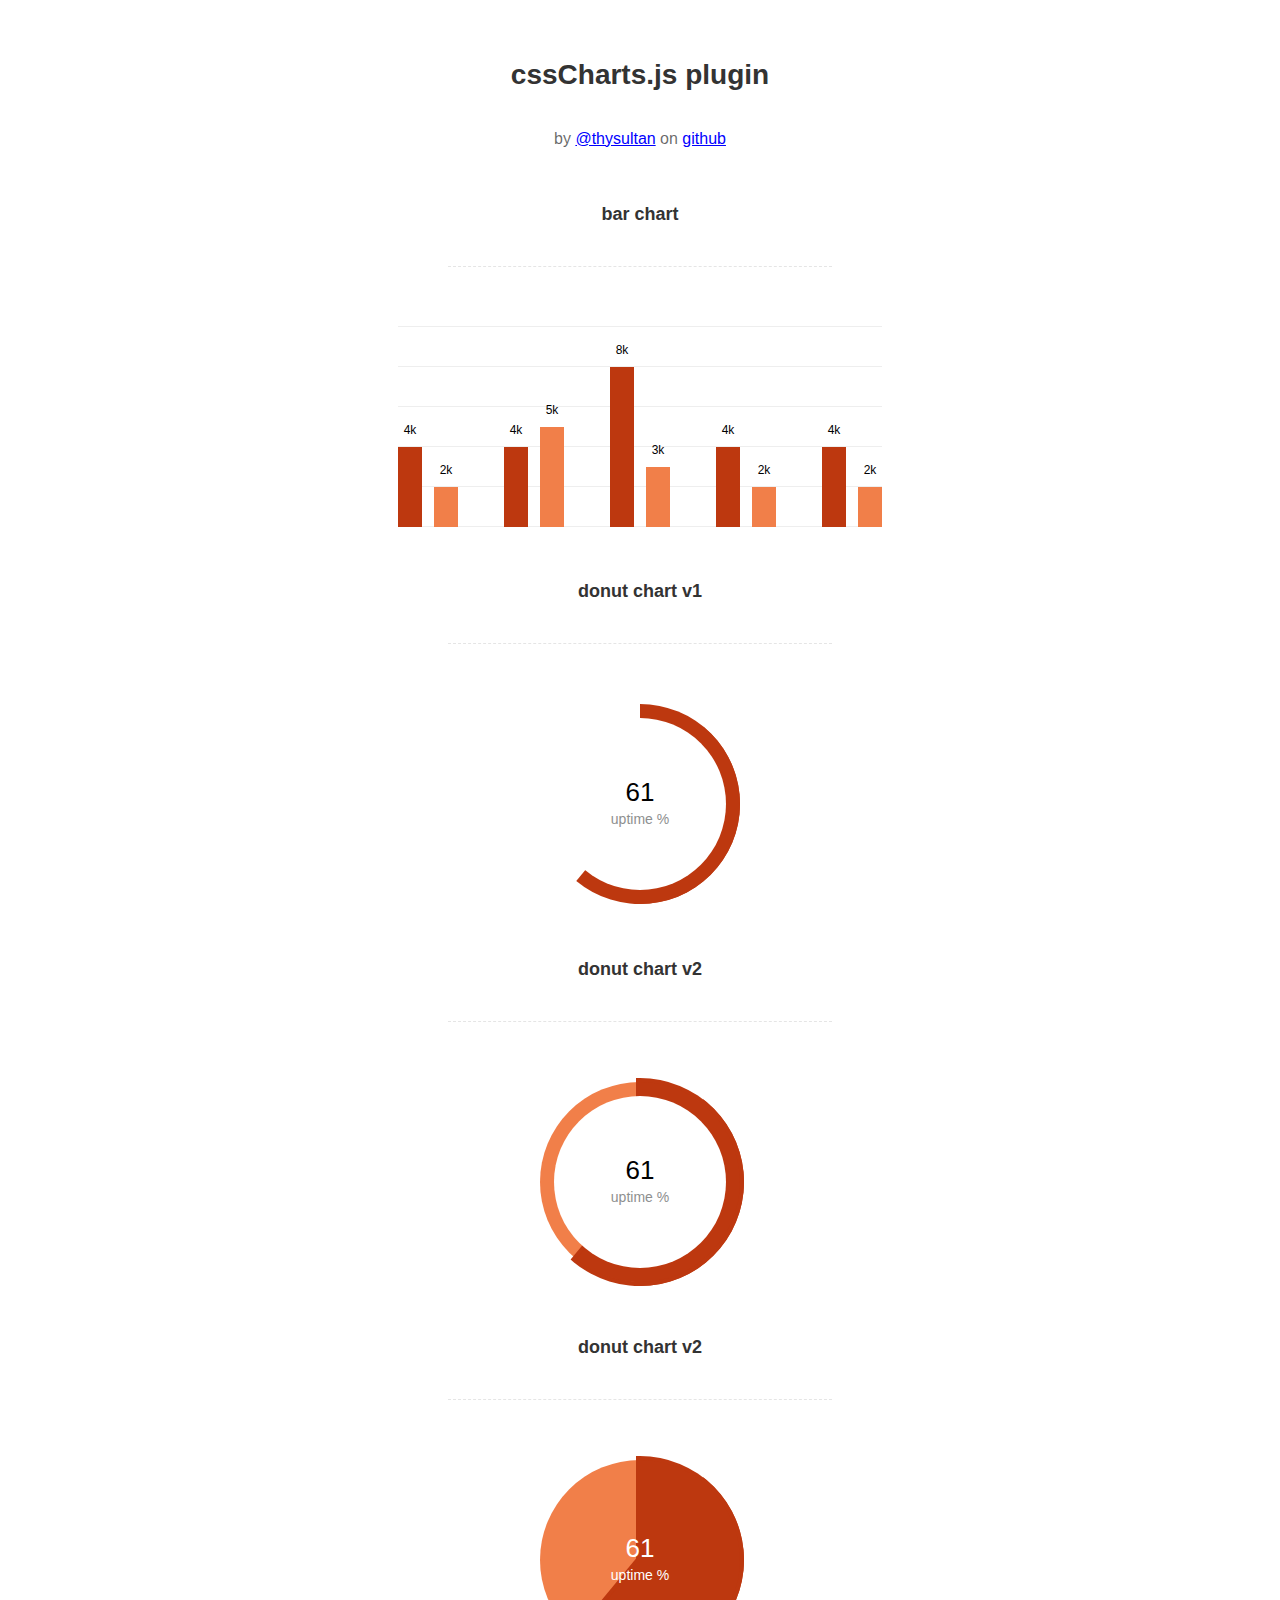
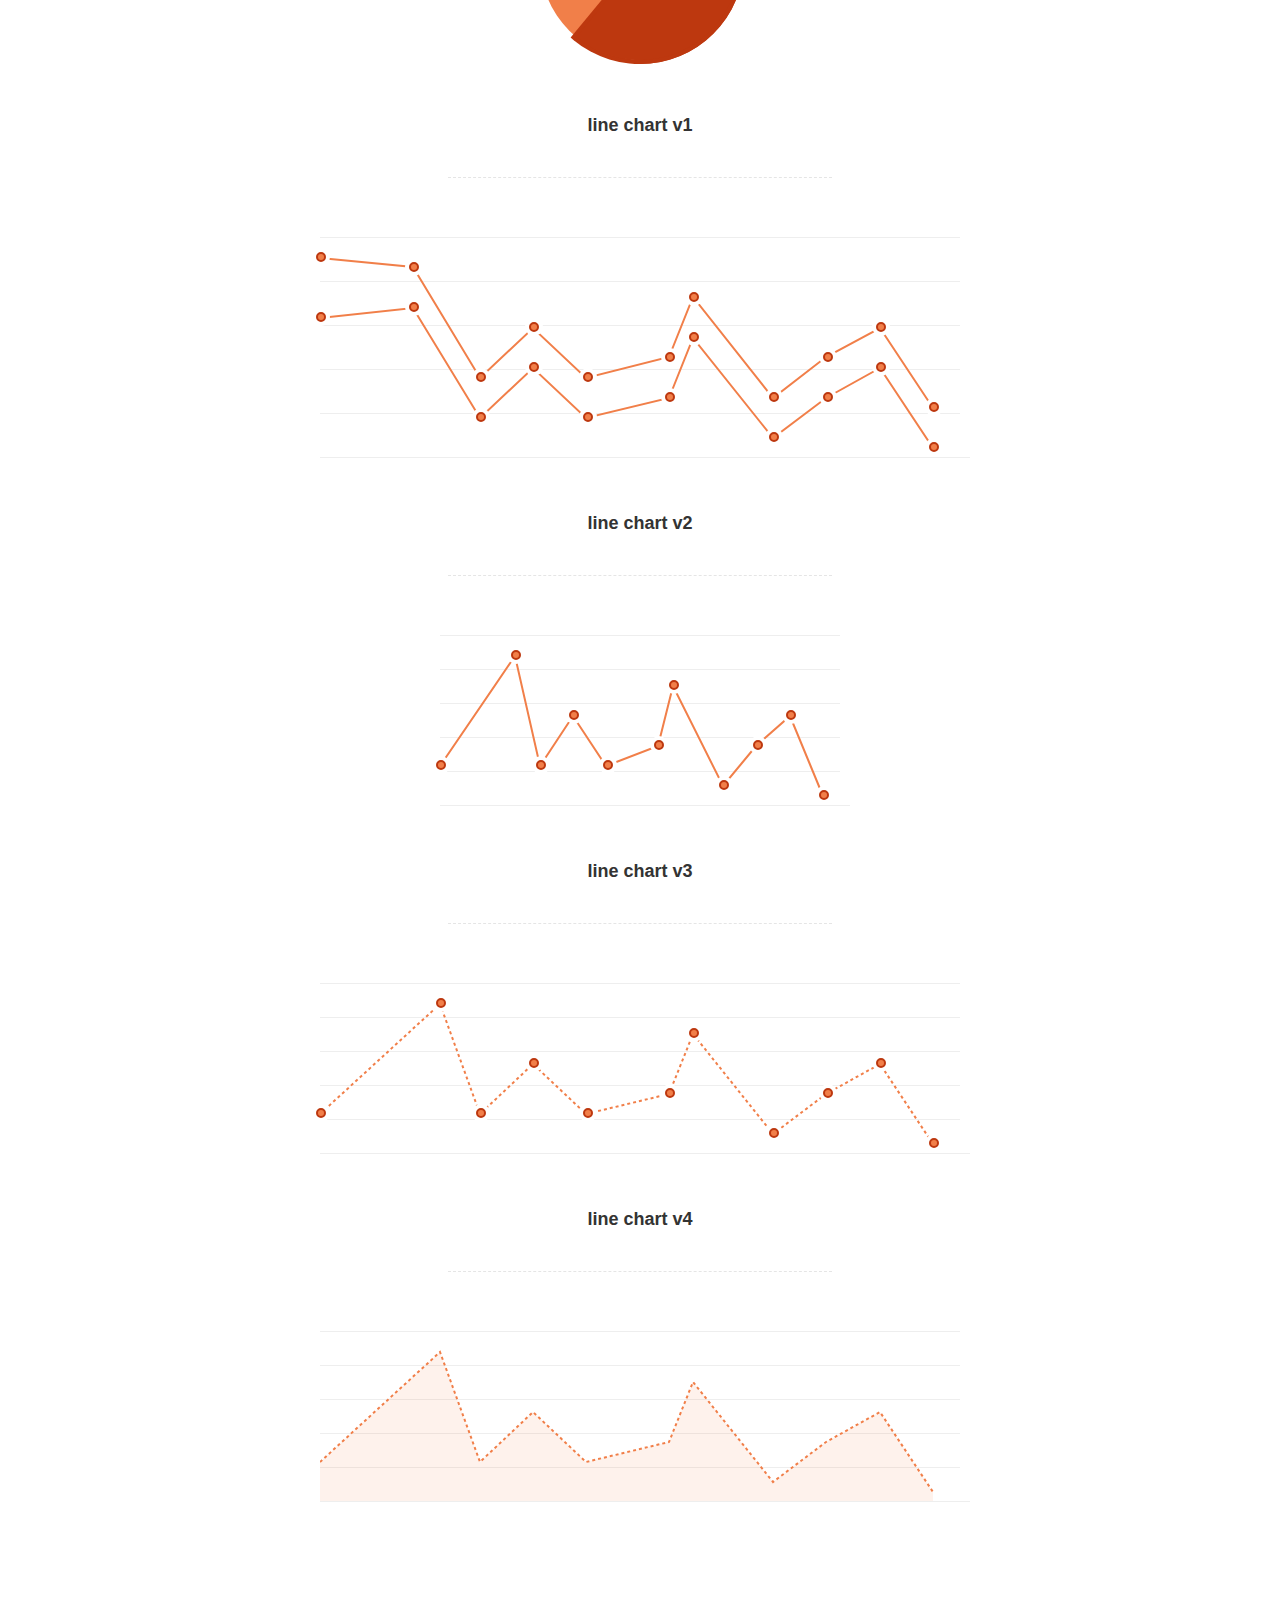
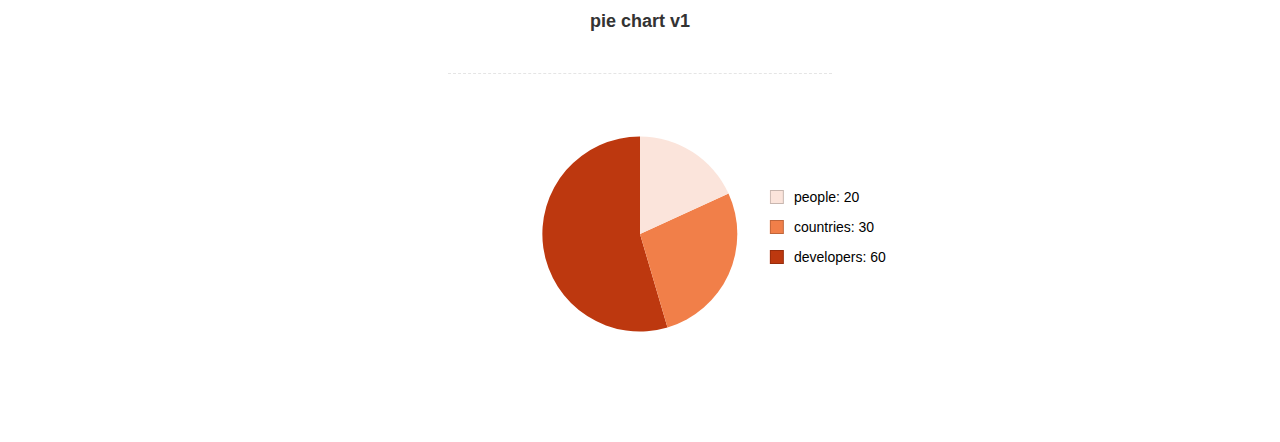
<file: admin/assets/js/Lightweight-Chart/index.html>
<!doctype html>
<html>
    <head>
        <meta charset="utf-8">
        <meta name="description" content="A jquery plugin to create simple donut, bar or line charts with dom nodes, style with css.">
        <meta name="viewport" content="width=device-width, initial-scale=1">
        <title>cssCharts.js - jquery css charts</title>
        <script src="https://ajax.googleapis.com/ajax/libs/jquery/2.1.3/jquery.min.js"></script>

        <link rel="stylesheet" href="cssCharts.css">
        <script src="jquery.chart.js"></script>

        <style>
          /* page specific styles*/
          h1{text-align:center;font-family:sans-serif;font-size:28px;color:#333;padding:40px 0 0 0;}
          h2{text-align:center;font-family:sans-serif;font-size:18px;color:#333;padding:40px 0 0 0;}
          hr{width:60%;height:1px;background:none;border:none;border-bottom:1px dashed rgba(0,0,0,0.1);outline:none;margin:40px auto 60px auto;}

          .desc p{text-align:center;font-size:16px;color:rgba(0,0,0,0.6);padding:20px 0 0 0;font-family:sans-serif;}
          .desc a{color:blue;}
          .wrap{margin:0 auto;width:640px;padding-bottom:100px;}
          #line{width:400px;}
          /* page specific styles*/
        </style>
    </head>
    <body>
      <div class="wrap">

        <div class="desc">
          <h1>cssCharts.js plugin</h1><p>by
          <a href="http://twitter.com/thysultan">@thysultan</a> on
          <a href="https://github.com/sultantarimo/cssCharts.js">github</a>
        </p>
        </div>

        <h2>bar chart</h2>
        <hr>

        <div class="chart">
            <ul class="bar-chart" data-bars="[4,2],[4,5],[8,3],[4,2],[4,2]" data-max="10" data-unit="k" data-width="24"></ul>
        </div>
        <!-- data max is the 100% point of the graph -->
        <!-- set data-grid to 0 for no grid -->
        <!-- data-width is the individual bars width -->

        <h2>donut chart v1</h2>
        <hr>

        <div class="chart">
          <div class="donut-chart" data-percent="0.61" data-title="uptime %"></div>
        </div>

        <h2>donut chart v2</h2>
        <hr>

        <div class="chart">
          <div class="donut-chart fill" data-percent="0.61" data-title="uptime %"></div>
        </div>

        <h2>donut chart v2</h2>
        <hr>

        <div class="chart">
          <div class="donut-chart pie-chart fill" data-percent="0.61" data-title="uptime %"></div>
        </div>
        <!-- pie-chart class for pie chart -->
        <!-- fill class for default donut fill enabled-->

        <h2>line chart v1</h2>
        <hr>

        <div class="chart">
          <ul data-cord="[[0,70,120,160,200,262,280,340,380,420,460],[140,150,40,90,40,60,120,20,60,90,10]],[[0,70,120,160,200,262,280,340,380,420,460],[200,190,80,130,80,100,160,60,100,130,50]]"  class="line-chart"></ul>
        </div>
        <!-- multiple graphs [[x cords],[y cords]] [[x cords],[y cords]] -->

        <h2>line chart v2</h2>
        <hr>

        <div class="chart" id="line">
          <ul data-cord="[0,90,120,160,200,262,280,340,380,420,460],[40,150,40,90,40,60,120,20,60,90,10]" class="line-chart"></ul>
        </div>

        <h2>line chart v3</h2>
        <hr>

        <div class="chart dotted">
          <ul data-cord="[0,90,120,160,200,262,280,340,380,420,460],[40,150,40,90,40,60,120,20,60,90,10]" class="line-chart"></ul>
        </div>

        <h2>line chart v4</h2>
        <hr>

        <div class="chart dotted">
          <ul data-cord="[0,90,120,160,200,262,280,340,380,420,460],[40,150,40,90,40,60,120,20,60,90,10]" data-fill="1" class="line-chart no-points"></ul>
        </div>
        <!-- single graph [x cords],[y cords] -->


        <br><br><br>
        <h2>pie chart v1</h2>
        <hr>

        <div class="chart">
          <div class="pie-thychart" data-set='[["people", 20], ["countries",30], ["developers",60]]' data-colors="#FBE4DB,#F17F49,#BD380F"></div>
        </div>

      </div>

      <script>
        $(function() {
            $('.bar-chart').cssCharts({type:"bar"});
            $('.donut-chart').cssCharts({type:"donut"}).trigger('show-donut-chart');
            $('.line-chart').cssCharts({type:"line"});

            $('.pie-thychart').cssCharts({type:"pie"});
        });
      </script>
    </body>
</html>
</file>
<file: admin/assets/js/Lightweight-Chart/cssCharts.css>
/*
 * cssCharts v0.3.0
 * jquery plugin to create donut and bar charts with css
 * https://github.com/sultantarimo
 *
 * (c)2015 Sultan Tarimo - sultantarimo@me.com
 * Released under the MIT license
 */
.chart *, .chart{-moz-box-sizing:border-box;-webkit-box-sizing:border-box;box-sizing:border-box;margin:0;padding:0;}
.chart{
  width:auto;
  display:block;
  position:relative;
  font-family:sans-serif;
  font-size:14px;
  margin: 0 auto;
}

/* bar chart */

.chart.bar{height:200px;}
.bar-chart{
  display: table;
  table-layout: fixed;
  width: auto;
  height: 100%;
  margin: 0 auto;
  z-index:20;
  position:absolute;
  left:0px;
}

.bar-chart ul{
  margin-left: 34px;
  float: left;
  display: block;
  height:100%;
}

.bar-chart li{
  position: relative;
  display: table-cell;
  vertical-align: bottom;
  height: 100px;
}

.bar-chart span{
  margin: 0 6px;
  display: block;
  background: rgb(241,127,73);
  width: 34px;
  position:relative;

  -webkit-animation: drawBar 0.3s ease-in-out;
  -moz-animation: drawBar 0.3s ease-in-out;
  animation: drawBar 0.3s ease-in-out;

  -webkit-transition: all 100ms ease-in-out;
  -moz-transition: all 100ms ease-in-out;
  transition: all 100ms ease-in-out;
}

.bar-chart li:hover span{
  box-shadow:0 0 0 4px rgb(241,127,73);
  cursor:pointer;
}

.bar-chart li:nth-child(2n+1):hover span{
  box-shadow:0 0 0 4px #bd380f;
}

.bar-chart li:nth-child(2n+1) span{background-color:#bd380f;}
.bar-chart ul:last-of-type li:last-child span{margin-right:0px;}
.bar-chart ul:first-of-type li:first-child span{margin-left:0px;}
.bar-chart ul:last-of-type {margin-right: 0px;}
.bar-chart ul:first-of-type {margin-left: 0px;}
.bar-chart.left-bar ul:last-of-type {margin-right: 0px;}
.bar-chart.left-bar ul{margin-right: 34px;float:left;margin-left:0px;}

.bar-chart span:before {
  position: absolute;
  bottom: 100%;
  margin-bottom: 10px;
  display: block;
  text-align: center;
  content: attr(title);
  word-wrap: break-word;
  font-size: 12px;
  width: auto;

  left: 50%;

  -webkit-transform: translateX(-50%);
  -moz-transform: translateX(-50%);
  transform: translateX(-50%);
}

.bar-chart li span:before {
  -webkit-transition: all 100ms ease-in-out;
  -moz-transition: all 100ms ease-in-out;
  transition: all 100ms ease-in-out;
}

@-webkit-keyframes drawBar {0% {height: 0;}}
@-moz-keyframes drawBar {0% {height: 0;}}
@keyframes drawBar {0% {height: 0;}}

/* donut chart */

.chart.donut{
  width:200px;
  height:200px;
}

.donut-chart{
  width:100%;height:100%;
  position:relative;

  -webkit-border-radius:50%;
  -moz-border-radius:50%;
  border-radius:50%;
}

.donut-chart.fill{
  background:rgb(241,127,73);
}

.donut-chart:after{
  content:"";
  position: absolute;
  width: 86%;
  height: 86%;
  background: #FFF;
  left: 50%;
  top: 50%;
  z-index: 400;
  margin: 0 auto;
  pointer-events: none;

  -webkit-border-radius: 100%;
  -moz-border-radius: 100%;
  border-radius: 100%;

  -webkit-transform: translateX(-50%) translateY(-50%);
  -moz-transform: translateX(-50%) translateY(-50%);
  transform: translateX(-50%) translateY(-50%);
}

.donut-chart h2{
  text-align:center;
  position: absolute;
  line-height: 140%;
  width: 100%;
  margin-top:-30px;
  top:50%;
  z-index:500;
  pointer-events: none;

  font-size:26px;
  font-weight:400;
  color:rgb(0,0,0);
}

.donut-chart h2 span{
  display:block;
  width:100%;
  font-size:14px;
  color:rgb(142,143,143);
  margin-top:-10px;
}

.donut-chart .spinner{
  z-index: 200;
  border-right: none;

  -webkit-border-radius: 100% 0 0 100% / 50% 0 0 50%;
  -moz-border-radius: 100% 0 0 100% / 50% 0 0 50%;
  border-radius: 100% 0 0 100% / 50% 0 0 50%;

  -webkit-transform: rotate(0deg);
  -moz-transform: rotate(0deg);
  transform: rotate(0deg);

  -webkit-animation: rotateDonut 0.3s ease-in-out;
  -moz-animation: rotateDonut 0.3s ease-in-out;
  animation: rotateDonut 0.3s ease-in-out;

  -webkit-transition: all 160ms ease-in-out;
  -moz-transition: all 160ms ease-in-out;
  transition: all 160ms ease-in-out;
}

.spinner ~ .pie{
  pointer-events: none;
}

.donut-chart.fill .pie,
.pie-chart .pie{
  -webkit-box-shadow: 0 0 0 4px #bd380f;
  -moz-box-shadow: 0 0 0 4px #bd380f;
  box-shadow: 0 0 0 4px #bd380f;
}

@-webkit-keyframes rotateDonut {0% {transform: rotate(0deg);}}
@-moz-keyframes rotateDonut {0% {transform: rotate(0deg);}}
@keyframes rotateDonut {0% {transform: rotate(0deg);}}

.donut-chart .spinner.temp{display:none;}

.donut-chart .pie{
  width: 50%;
  height: 100%;
  position: absolute;
  background: #bd380f;

  -webkit-transform-origin: 100% 50%;
  -moz-transform-origin: 100% 50%;
  transform-origin: 100% 50%;
}

.donut-chart .mask{
  background:rgb(248,248,248);
  z-index: 400;
  margin-left: -1px;
}

.pie-chart:after{
  display:none;
}
.chart.donut .pie-chart h2,
.chart.donut .pie-chart h2 span{color:#FFF;}

/* pie chart */
.chart.pie svg{width:100%;height:100%;}

.chart.pie {
  width: 200px;
  height: 200px;
}

.chart.pie svg text{
  text-anchor: middle;
  fill:white;
  stroke-width:0;
  transform:translate(120,-80);
}
.chart.pie svg path:hover{
  stroke-width:10px;
}

.charts-tip{
  display:block;
  position: absolute;
  font-size: 16px;
  color: #FFF;
  background: rgba(0,0,0,0.8);
  pointer-events: none;
  font-family:sans-serif;
  padding:6px 12px;
  z-index:100;
  width:auto;

  -webkit-border-radius:4px;
  -moz-border-radius:4px;
  border-radius:4px;
}

.chart.pie .pie-legend{
  position:absolute;
  top:50%;
  right:0;
  margin-right:-30px;
  transform:translateX(100%) translateY(-50%);
}

.chart.pie .pie-legend li{
  display:block;
  margin-bottom:14px;
  clear:both;
}

.chart.pie .pie-legend li i{
  top:1px;
  position:relative;
  display:block;
  float:left;
  width:14px;
  height:14px;
  background:#DDD;
  margin-right:10px;

  box-shadow:inset 0 0 0 1px rgba(0,0,0,0.2);
}

.chart.pie .pie-legend li p{clear:both;display:inline;}

/* pie chart */

/* line chart */

.chart.line{width:auto;height:auto;margin:0 auto;position:relative;}
.chart .line-chart{
  min-width:100px;
  min-height:100px;
  width:100%;
  height:100%;
  margin:0px auto;
  display:block;
  position:relative;
  z-index:20;
}

/* line chart borders and grids */
.line-chart:after{
  content:"";
  display:block;
  position:absolute;
  left:0px;bottom:0px;
  height:1px;width:100%;
  background:rgb(238,238,238);
  padding-right:10px;
}

.chart .grid{
  width:100%;
  height:100%;
  position:absolute;
  left:0px;
  bottom:0px;
}
.chart hr{
  position:absolute;
  left:0px;
  bottom:0px;
  width:100%;
  height:1px;
  outline:none;
  border:none;
  background:rgb(238,238,238);
}

.chart hr:before{
  position:absolute;
  right:100%;
  top:0px;
  margin-right:20px;
  color:rgba(0,0,0,0.4);
  font-size:12px;
  content:attr(data-y);
  text-align:right;

  -webkit-transform:translateX(-50%) translateY(-50%);
  -moz-transform:translateX(-50%) translateY(-50%);
  transform:translateX(-50%) translateY(-50%);
}
/* line chart borders and grids */

/* line chart line */
.line-chart li{
  display:block;height:1px;
  float:left;position:relative;
  position:absolute;
}

/* line chart points tooltip */
.line-chart li a:hover:before,
.line-chart li a:hover:after{display:block;z-index:10;}
.line-chart li a:before{
  content:attr(data-y);
  cursor:pointer;
  display:none;
  position:absolute;
  font-size:14px;
  color:#FFF;
  bottom:100%;
  left:50%;
  margin-bottom:-4px;
  text-align:center;
  width:40px;
  background:rgba(0,0,0,0.8);
  padding:8px;
  z-index:40;

  -webkit-transform:translateX(-50%);
  -moz-transform:translateX(-50%);
  transform:translateX(-50%);

  -webkit-border-radius:3px;
  -moz-border-radius:3px;
  border-radius:3px;
}

.line-chart li a:after{
  z-index:50;
  content:"";
  width: 0;
  height: 0;
  display:none;
  position:absolute;
  bottom:100%;
  left:50%;
  margin-bottom:-16px;

  border:6px solid rgba(0,0,0,0);
  border-top: 6px solid rgba(0,0,0,0.8);

  -webkit-transform:translateX(-50%);
  -moz-transform:translateX(-50%);
  transform:translateX(-50%);
}

.line-chart li a{
  display:block;
  position:absolute;
  cursor:pointer;
  width:40px;
  height:40px;

  left:0px;
  top:0px;
  z-index:30;

  -webkit-transform:translateX(-50%) translateY(-50%);
  -moz-transform:translateX(-50%) translateY(-50%);
  transform:translateX(-50%) translateY(-50%);
}
/* line chart points tooltip */

/* line chart points */

.line-chart li span{
  display:block;height:1px;
  background:rgb(241,127,73);
  float:left;
  position:absolute;
}

.line-chart.no-points li span{
  display:none;
}

.line-chart li span:before{
  content:"";
  position:absolute;
  left:-4px;bottom:-4px;
  width:6px;height:6px;
  display:block;

  -webkt-border-radius:50%;
  -moz-border-radius:50%;
  border-radius:50%;
}

.line-chart li:hover span:before{
  -webkit-transform:scale(1.3);
  -moz-transform:scale(1.3);
  transform:scale(1.3);

  -webkit-transition: all 200ms ease-in-out;
  -moz-transition: all 200ms ease-in-out;
  transition: all 200ms ease-in-out;
}

.line-chart li span:before,
.line-chart li span:after{
  background:rgb(241,127,73);
  border:2px solid #bd380f;

  -webkit-box-shadow:0 0 0 4px #FFF;
  -moz-box-shadow:0 0 0 4px #FFF;
  box-shadow:0 0 0 4px #FFF;
}
/* line chart points */

/* line chart line */
.chart.line svg,
.chart.line > div{
  height: 100%;
  width: 100%;
  position:absolute;
  bottom:0px;
  left:0px;
  opacity:1;

  -webkit-animation: drawLine .3s ease-in-out;
    -moz-animation: drawLine .3s ease-in-out;
    animation: drawLine .3s ease-in-out;
}
.chart.line svg path{
  fill: rgba(241,127,73,0.0);
  stroke: rgb(241,127,73);
  stroke-width: 2px;
}

.chart.line.dotted svg path{
  /*if you want it dashed instead of filled*/
  stroke-dasharray: 3;
}

.chart.line .fill svg path{
  fill: rgba(241,127,73,0.1);
  stroke:none;
  stroke-width:0px;
}

/* line chart animation */
@-webkit-keyframes drawLine {0% {opacity: 0;}}
@-moz-keyframes drawLine {0% {opacity: 0;}}
@keyframes drawLine {0% {opacity: 0;}}

@-webkit-keyframes drawChart {0% {width: 0;}}
@-moz-keyframes drawChart {0% {width: 0;}}
@keyframes drawChart {0% {width: 0;}}
</file>
